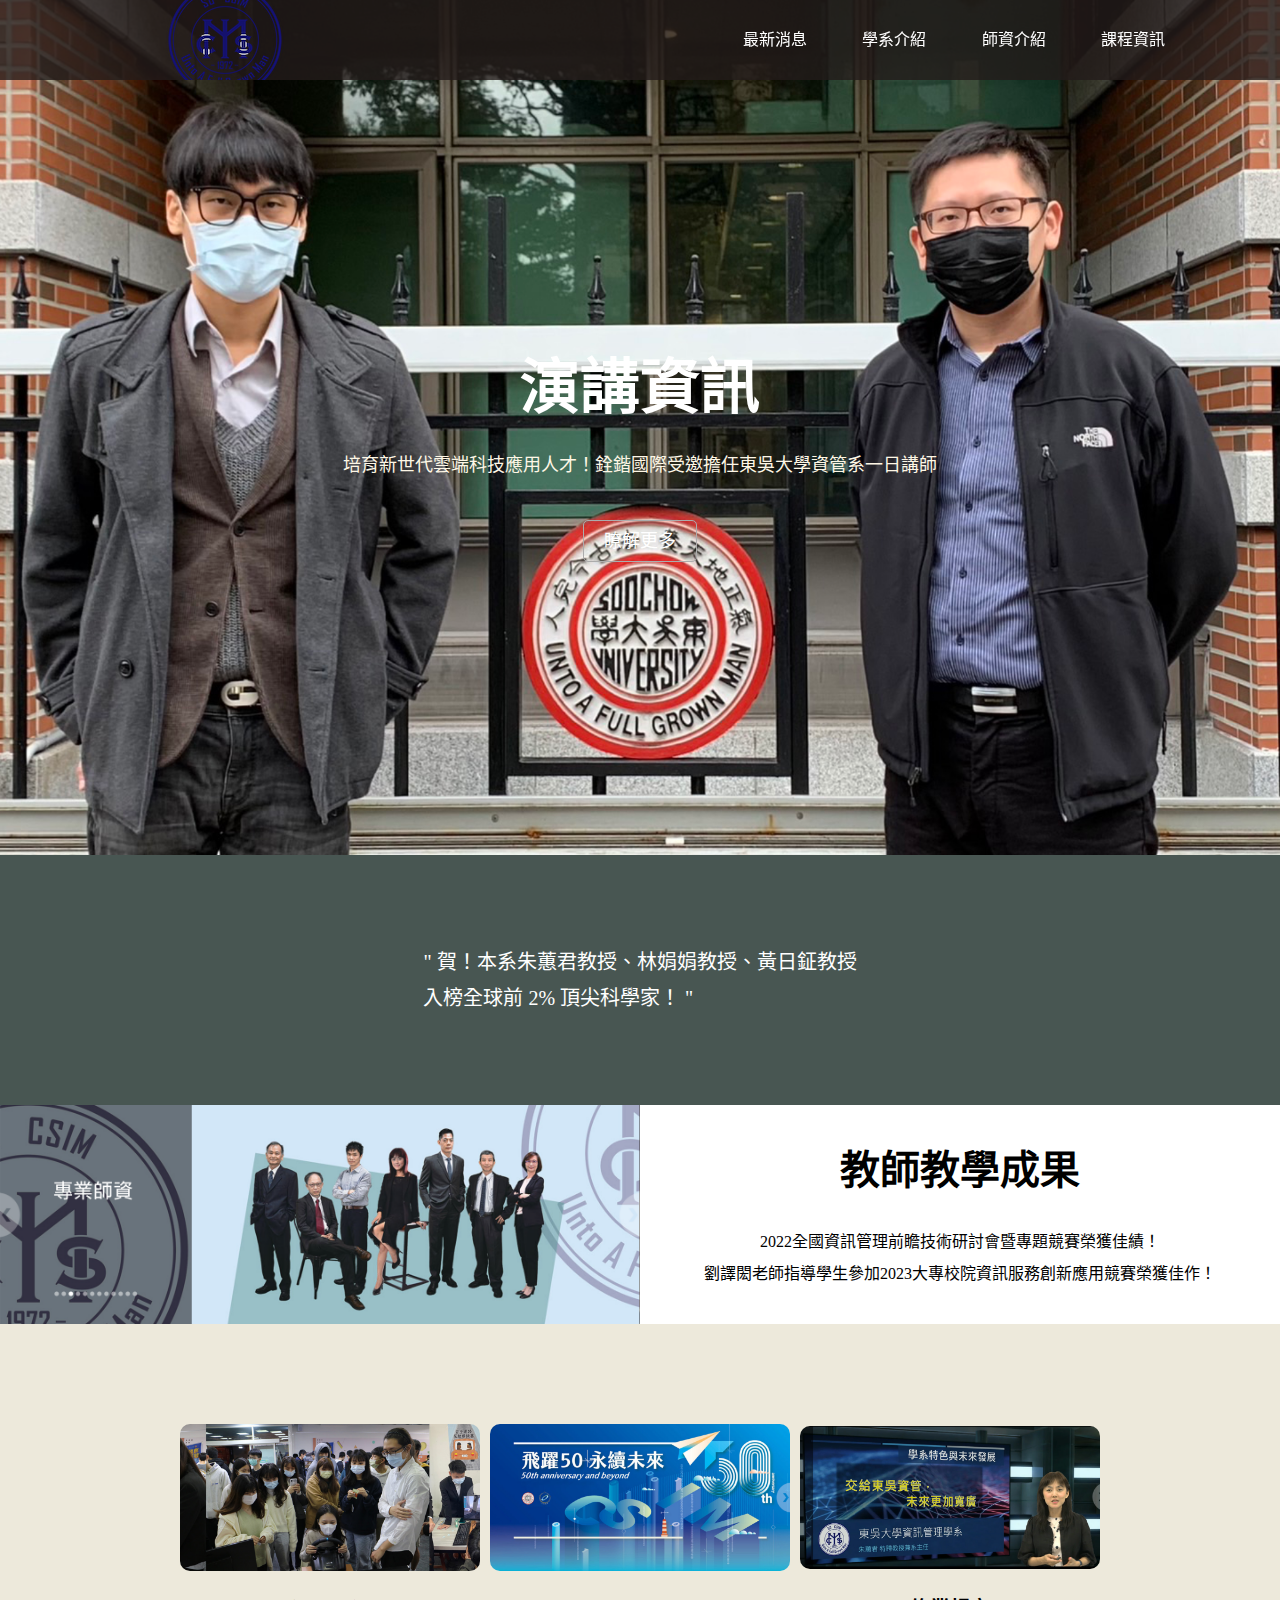
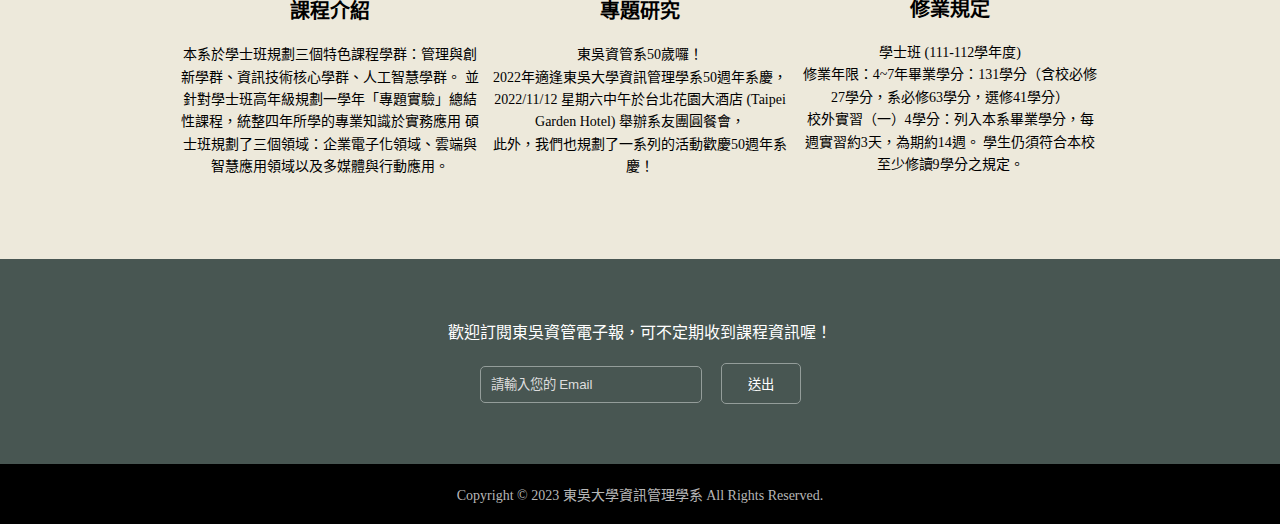
<file: MyWebsite/index.html>
<!DOCTYPE html>
<html lang="zh-TW">
<head>
    <meta charset="UTF-8">
    <meta name="viewport" content="width=device-width, initial-scale=1.0">
    <title>東吳大學資管系</title>
    <link rel="stylesheet" href="index.css">
</head>
<body>
    <header>
    <button class="menu">&#9776;</button>
    <h1>東吳大學資管系</h1>
    <nav>
    <ul>
        <li><a href="http://163.14.73.5/news_list.aspx?c=NEWS&cid=1"       >最新消息</a></li>
        <li><a href="http://163.14.73.5/article.aspx?c=INTRO&aid=48"       >學系介紹</a></li>
        <li><a href="http://163.14.73.5/teacher_list.aspx?c=TEACHER&cid=1" >師資介紹</a></li>
        <li><a href="http://163.14.73.5/article.aspx?c=COURSE&aid=55"      >課程資訊</a></li>                
    </ul>
    </nav>  
    </header>   
    <main>

    <section class="news">
    <h2>演講資訊</h2>
    <p>培育新世代雲端科技應用人才！銓鍇國際受邀擔任東吳大學資管系一日講師</p>
    <p><a href="https://www.csim.scu.edu.tw/news.aspx?c=NEWS&nid=53677">瞭解更多</a></p>
    </section>

    <section class="slogan">
    <blockquote>" 賀！本系朱蕙君教授、林娟娟教授、黃日鉦教授<br>入榜全球前 2% 頂尖科學家！ "</blockquote>
    </section>
    
    <section class="shop">
    <img src="images/師資.png" alt="師資">
    <div class="info">
    <h2>教師教學成果</h2>
    <p>2022全國資訊管理前瞻技術研討會暨專題競賽榮獲佳績！</p>
    <p>劉譯閎老師指導學生參加2023大專校院資訊服務創新應用競賽榮獲佳作！</p>
    </div>
    </section>

    <section class="product">
        <div>
            <img src="images/專題.png" alt="專題">
            <h3>課程介紹</h3>
            <p>本系於學士班規劃三個特色課程學群：管理與創新學群、資訊技術核心學群、人工智慧學群。
                並針對學士班高年級規劃一學年「專題實驗」總結性課程，統整四年所學的專業知識於實務應用
                碩士班規劃了三個領域：企業電子化領域、雲端與智慧應用領域以及多媒體與行動應用。</p>
        </div>
        <div>
            <img src="images/系慶.png" alt="系慶">
            <h3>專題研究</h3>
            <p>東吳資管系50歲囉！<br>
                2022年適逢東吳大學資訊管理學系50週年系慶，<br>
                2022/11/12 星期六中午於台北花園大酒店 (Taipei Garden Hotel) 舉辦系友團圓餐會，<br>
                此外，我們也規劃了一系列的活動歡慶50週年系慶！</p>
        </div>
        <div>
            <img src="images/主任.png" alt="主任">
            <h3>修業規定</h3>
            <p>學士班 (111-112學年度)<br>
                修業年限：4~7年畢業學分：131學分（含校必修27學分，系必修63學分，選修41學分）</p>
            <p>校外實習（一）4學分：列入本系畢業學分，每週實習約3天，為期約14週。
                學生仍須符合本校至少修讀9學分之規定。</p>
        </div>
    </section>
    <section class="newsletter">
        <p>歡迎訂閱東吳資管電子報，可不定期收到課程資訊喔！</p>
        <form>
            <input type="email" placeholder="請輸入您的 Email" required>
            <button type="submit">送出</button>
        </form>
    </section>
    </main>
    <footer>
        <p>Copyright © 2023 東吳大學資訊管理學系 All Rights Reserved.</p>
    </footer>
</body>
</html>
</file>
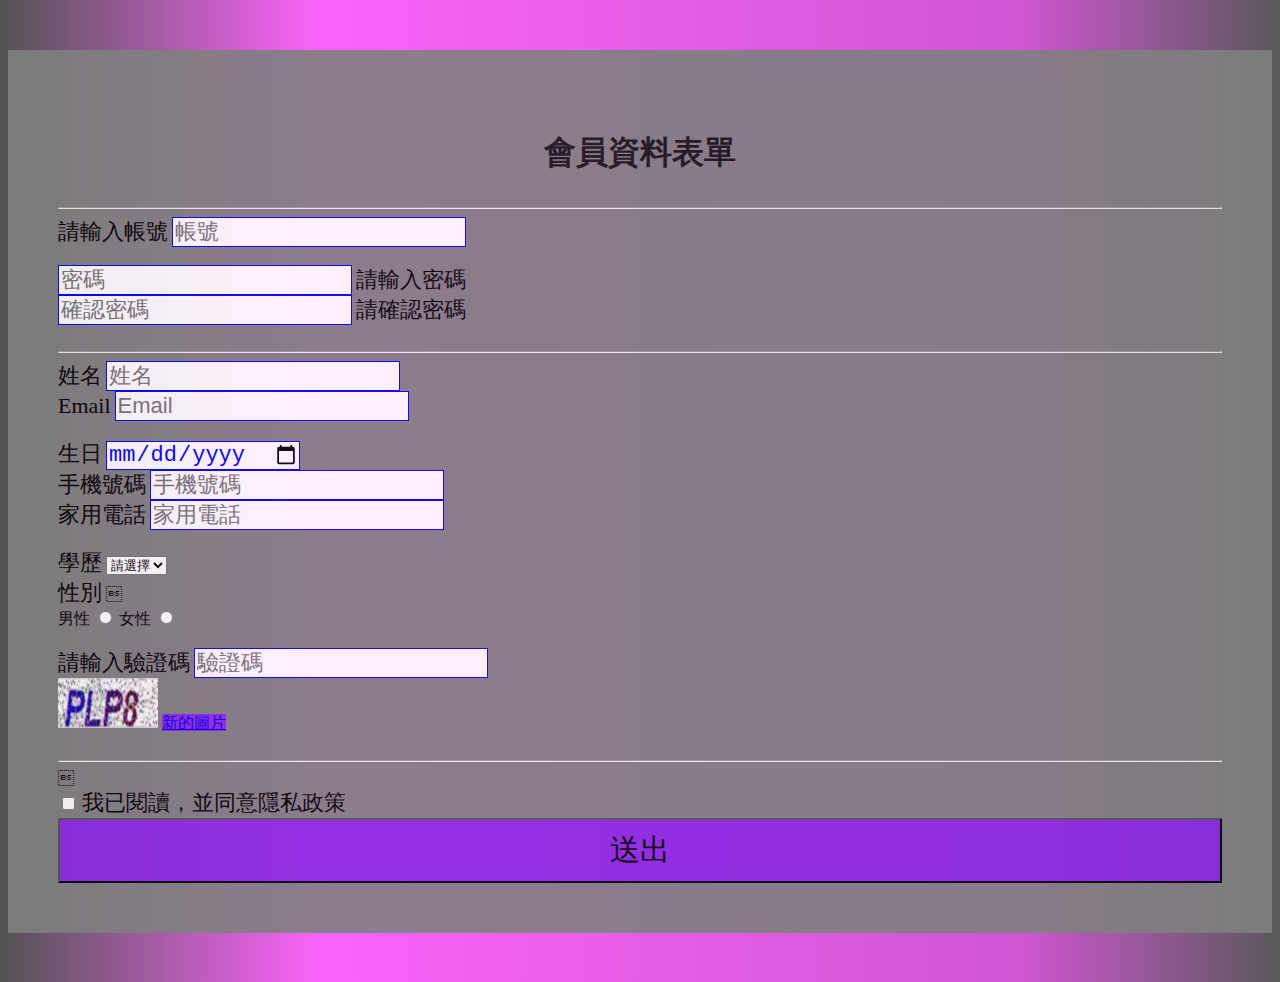
<file: MyWebsite/form.html>
<!DOCTYPE html>
<html>
    <head>
        <title>會員表單</title>
        <meta charset="UTF-8">
        <!-- 響應式網站 -->
        <meta name="viewport" content="width=device-width, initial-scale=1.0">

        <!-- Boostrap 導入程式 -->
        <link href="https://cdn.jsdelivr.net/npm/bootstrap@5.0.1/dist/css/bootstrap.min.css" rel="stylesheet" integrity="sha384-+0n0xVW2eSR5OomGNYDnhzAbDsOXxcvSN1TPprVMTNDbiYZCxYbOOl7+AMvyTG2x" crossorigin="anonymous">
        <script src="https://cdn.jsdelivr.net/npm/bootstrap@5.0.1/dist/js/bootstrap.bundle.min.js" integrity="sha384-gtEjrD/SeCtmISkJkNUaaKMoLD0//ElJ19smozuHV6z3Iehds+3Ulb9Bn9Plx0x4" crossorigin="anonymous"></script>
        
        <!-- CSS連結 -->
        <link rel="stylesheet" href="form.css">
    </head>

    <body>

        <div class="container">
            <form action="">
                <h1> 會員資料表單 </h1>
                <hr>
            <!-- 第一列 -->
                <div class="row">
                    <div class="col-sm-12">
                        <label>請輸入帳號</label>
                        <input type="text" placeholder="帳號" class="form-control" required>
                    </div>
                </div>

                <br>
             
            <!-- 第二列 -->
                <div class="row">
                    <div class="col-sm-6">
                        <div class="form-floating">
                            <input type="password" class="form-control" placeholder="密碼">
                            <label>請輸入密碼</label>
                        </div>
                    </div>
                    <div class="col-sm-6">
                        <div class="form-floating">
                            <input type="password" class="form-control" placeholder="確認密碼">
                            <label>請確認密碼</label>
                        </div>
                        
                    </div>
                </div>
                
                <br>
                <hr>


            <!-- 第三列 -->
                <div class="row">
                    <div class="col-sm-3">
                    
                        <label>姓名</label>
                        <input type="text" placeholder="姓名" class="form-control" required>
                    </div>
                    <div class="col-sm-9">
                        <label>Email</label>
                        <input type="text" placeholder="Email" class="form-control" required>

                    </div>
                        
                </div>

                <br>
            <!-- 第四列 -->
                <div class="row">
                    <div class="col-sm-4">
                        <label>生日</label>
                        <input type="date" placeholder="生日" class="form-control" required>

                    </div>
                    <div class="col-sm-4">
                        <label>手機號碼</label>
                        <input type="number" placeholder="手機號碼" class="form-control" required>

                    </div>
                    <div class="col-sm-4">
                        <label>家用電話</label>
                        <input type="number" placeholder="家用電話" class="form-control" required>

                    </div>
                        
                </div>

                <br>
            <!-- 第五列 -->
                <div class="row">
                    <div class="col-sm-6">
                        <label>學歷</label>
                        <select class="form-select">
                            <option selected>請選擇</option>
                            <option >國中</option>
                            <option >高中</option>
                            <option >大學</option>

                        </select>
                    </div>
                    <div class="col-sm-6">
                        <label>性別</label>
                        <div class="col-sm-12">
                            <lable>男性</lable>
                            <input type="radio">
                            
                            <lable>女性</lable>
                            <input type="radio">
                        </div>

                    </div>
                        
                </div>
                <br>
            <!-- 第六列 -->
                <div class="row">
                    <div class="col-sm-6">
                        <label>請輸入驗證碼</label>
                        <input type="text" placeholder="驗證碼" class="form-control" required>
                    
                    </div>
                    <div class="col-sm-6">
                        <div class="col-sm-12">
                            <img src="images/code.png" width=100px; height=50px>
                            <a href="#" class="btn btn-success">新的圖片</a>
                        </div>
                    </div>
                        
                </div>

                <br>
                <hr>
            <!-- 第七列 -->
                <div class="row">
                    <div class="col-sm-12">
                        <input type="checkbox">
                        <label>我已閱讀，並同意隱私政策</label>
                    </div>

                </div>

            <!-- 第八列 -->
                <div class="row">
                    <div class="col-sm-12">
                        <button type="submit" class="btn btn-primary">
                            送出
                        </button>
                    </div>
                        
                </div>
            </form>   
         </div>
   
    </body>

    
</html>
</file>
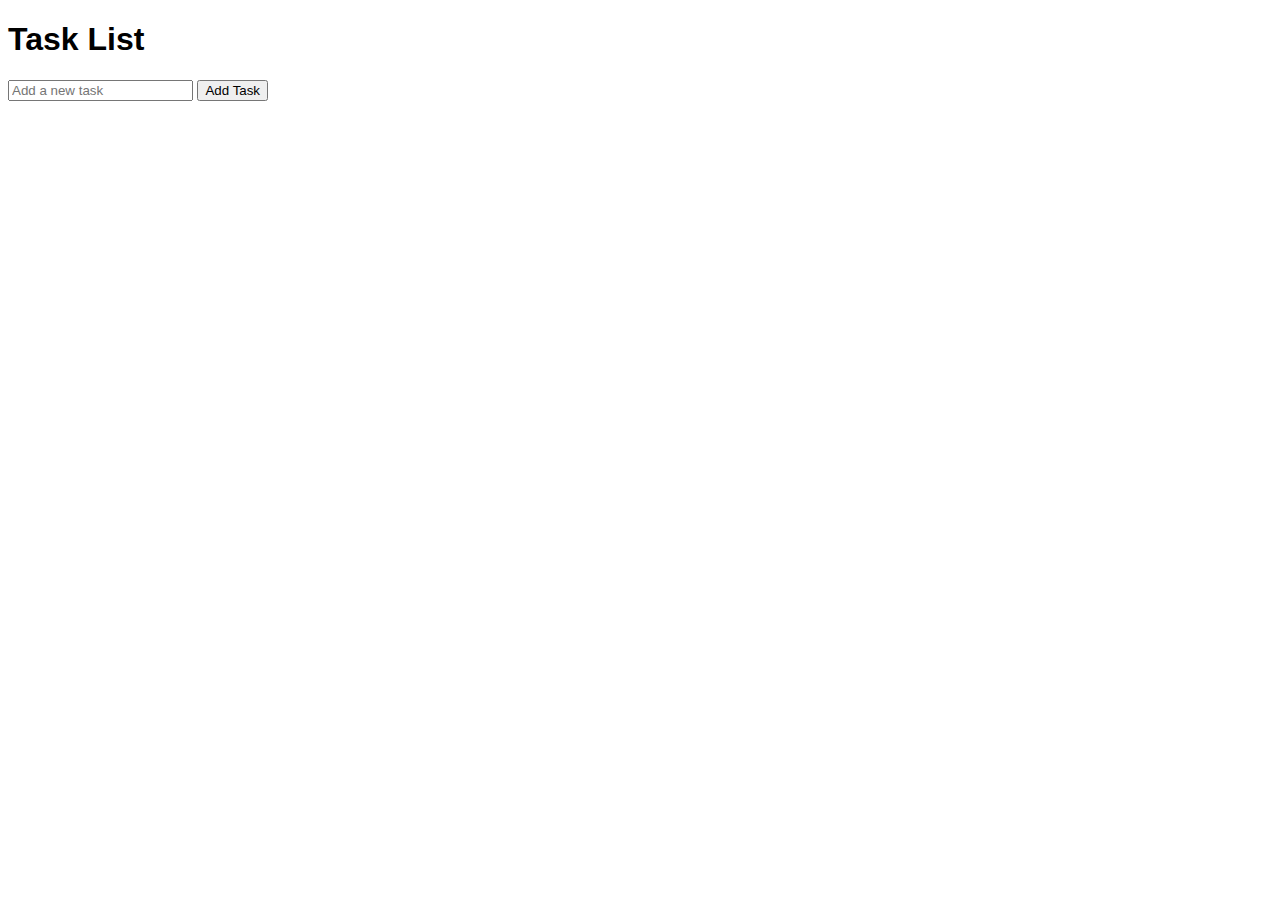
<file: MyWebsite/JS.html>
<!DOCTYPE html>
<html lang="en">
<head>
    <meta charset="UTF-8">
    <meta name="viewport" content="width=device-width, initial-scale=1.0">
    <title>Task List App</title>
    <style>
        body {
            font-family: Arial, sans-serif;
        }
        #taskList {
            list-style-type: none;
            padding: 0;
        }
        .task {
            display: flex;
            justify-content: space-between;
            align-items: center;
            border: 1px solid #ddd;
            margin: 5px 0;
            padding: 10px;
        }
        .task button {
            margin-left: 10px;
        }
    </style>
</head>
<body>

<h1>Task List</h1>
<input type="text" id="newTaskInput" placeholder="Add a new task">
<button onclick="addTask()">Add Task</button>

<ul id="taskList"></ul>

<script>
    function addTask() {
        var newTaskInput = document.getElementById("newTaskInput");
        var taskList = document.getElementById("taskList");

        if (newTaskInput.value.trim() !== "") {
            // Create new task item
            var taskItem = document.createElement("li");
            taskItem.className = "task";
            taskItem.innerHTML = `
                <span>${newTaskInput.value}</span>
                <button onclick="completeTask(this)">Complete</button>
                <button onclick="deleteTask(this)">Delete</button>
            `;

            // Append task item to the list
            taskList.appendChild(taskItem);

            // Clear input field
            newTaskInput.value = "";
        }
    }

    function completeTask(button) {
        var taskItem = button.parentElement;
        taskItem.classList.add("completed");
    }

    function deleteTask(button) {
        var taskItem = button.parentElement;
        taskItem.remove();
    }
</script>

</body>
</html>
</file>
<file: MyWebsite/index.css>
* {
    padding:0;
    margin:0;
}
header {
    background-color:rgba(35,28,26,0.8);
    height:80px;
    width:100%;
    position:fixed;    
}
h1 {
    color:white;
    position:absolute;
    left:120px;
    top:0;
    line-height: 80px;
    background-image:url(images/系徽.png) ;
    background-repeat: no-repeat;
    background-position: center;
    width:210px;
    text-indent: -9999px; 
}
header ul {
    position:absolute;
    right:5vw;
    top:0;
    line-height:80px;
}
header li {
    display:inline;
    margin-right:4vw;    
}
header a {
    color:white;
    text-decoration: none;
}
header a:hover {
    text-decoration: underline;
}
.news {
    background-color: antiquewhite;
    color:white;
    height:95vh;
    background-image: url("images/合照.png");
    background-repeat: no-repeat;
    background-size:cover;
    background-position: center;
    display:flex;
    flex-direction:column;
    align-items: center;
    justify-content: center;
} 
.news h2 {
    font-size:60px;
    margin-top:60px;
} 
.news p {
    color:#FEF7E6;
    font-size:18px;
    margin:25px 0;
}
.news a {
    color:white;
    text-decoration: none;
    border: 1px solid #ACACAC;
    padding:10px 20px;
    border-radius: 5px;
}
.slogan {
    background-color:#485652;
    color:white;
    height:250px;
    display:flex;
    justify-content: center;
    align-items: center;
    font-size: 20px;
    line-height: 1.8em;  
}
.shop {
    display:flex;
}
.shop img {
    width:50%;
}
.info {
    width:50%;
    background-color: white;
    display:flex;
    flex-direction:column;
    align-items: center;
    justify-content: center;
}
.info h2 {
    font-size:40px;
    margin-bottom: 30px;
}
.info p {
    text-align: center;
    line-height: 2em;
}
.product {
    display:flex;
    background-color: #ede9db;
    justify-content: space-between;
    align-items: center;
    padding: 100px 180px 80px;
}
.product div {
    width:300px;
    text-align:center;
}
.product img {
    width:100%;
    border-radius: 10px;;
}
.product h3 {
    font-size: 20px;    
    margin: 20px 0;
}
.product p {
    font-size:14px;
    line-height: 1.6em;
}
.newsletter {
    background-color:#485652;
    color:white;
    padding:60px 0;
    display:flex;
    flex-direction: column;
    align-items: center;
}
.newsletter p {
    margin-bottom: 20px;
}
.newsletter input, .newsletter button {
    background-color: transparent;
    color:white;
    border: 1px solid #949d9a; 
    padding: 10px; 
    border-radius: 5px;;
}
.newsletter input {
    width:200px;
    margin-right: 15px;;
}
.newsletter button {
    width:80px;
    cursor:pointer;
}
input::placeholder {
    color:#DDDDDD;
}
input:focus {
    outline: none; 
    border-color:#E0E9A3; 
}
footer {
    background-color:#000000;
    color:#B7B7B7;
    height:60px;
    display:flex;
    justify-content: center;
    align-items: center;
    font-size: 14px;
}
.menu {
    display:none;
}

/* 響應式設計語法 */
@media screen and (max-width: 768px) {
header ul {
    display:none;
}
header h1 {
    left:50%;
    transform: translateX(-50%);
}
.news h2 {
    font-size:40px;
}
.menu {
    display:block;
    background-color: transparent;
    color:white;
    font-size: 35px;
    position:absolute;
    top:15px;
    left:20px;
    border:none;
    cursor: pointer;
}
.shop {
    flex-direction: column;
}
.shop img {
    width:100%;
}
.info {
    width:100%;
    padding:40px 0;
}
.info h2 {
    font-size:30px;
}
.product {
    flex-direction: column;
    padding: 60px 0;
}
.product div {
    margin-bottom: 30px;
}
}
</file>
<file: MyWebsite/form.css>
body{

    background: rgb(0,0,0);
    background: linear-gradient(90deg, rgba(0,0,0,0.6754901789817489) 0%, rgba(248,1,247,0.6110644086736257) 25%, rgba(185,17,190,0.7091037098433124) 80%, rgba(3,2,3,0.6586834562926733) 100%); 

}

.container{
    background-color:gray;
    padding:50px;
    margin-top:50px;
    margin-bottom:50px;
    opacity: 0.9;

}

h1{
    text-align: center;
    color:rgb(21, 21, 21);
    padding:10px;
    
}
label{
    color:black;
    font-size:22px;
}

.btn-success{
    background-color:blueviolet;
}
.btn-primary{
    background-color:blueviolet;
    width:100%;
    font-size:30px;
    padding:10px;
}

.container .row input{
    font-size:22px;
    color:blue;
    border:1px solid blue;
}
</file>
